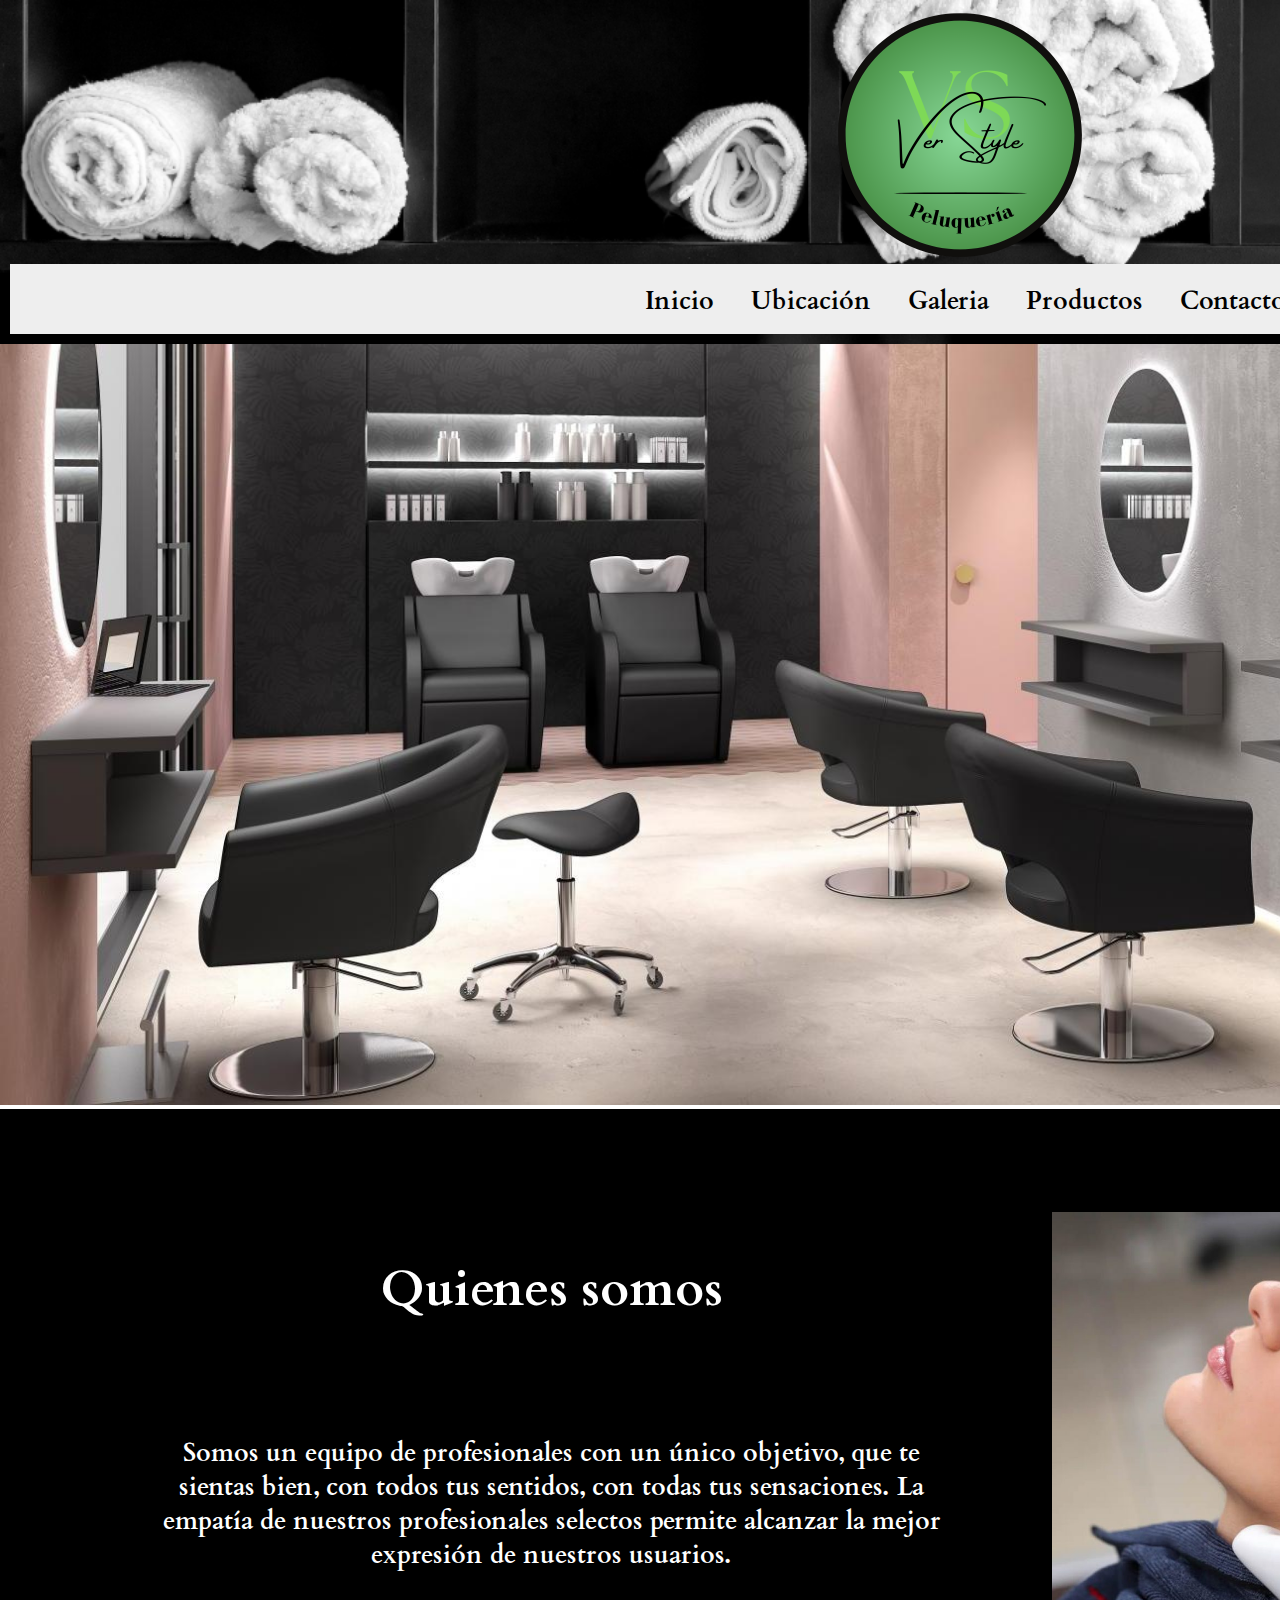
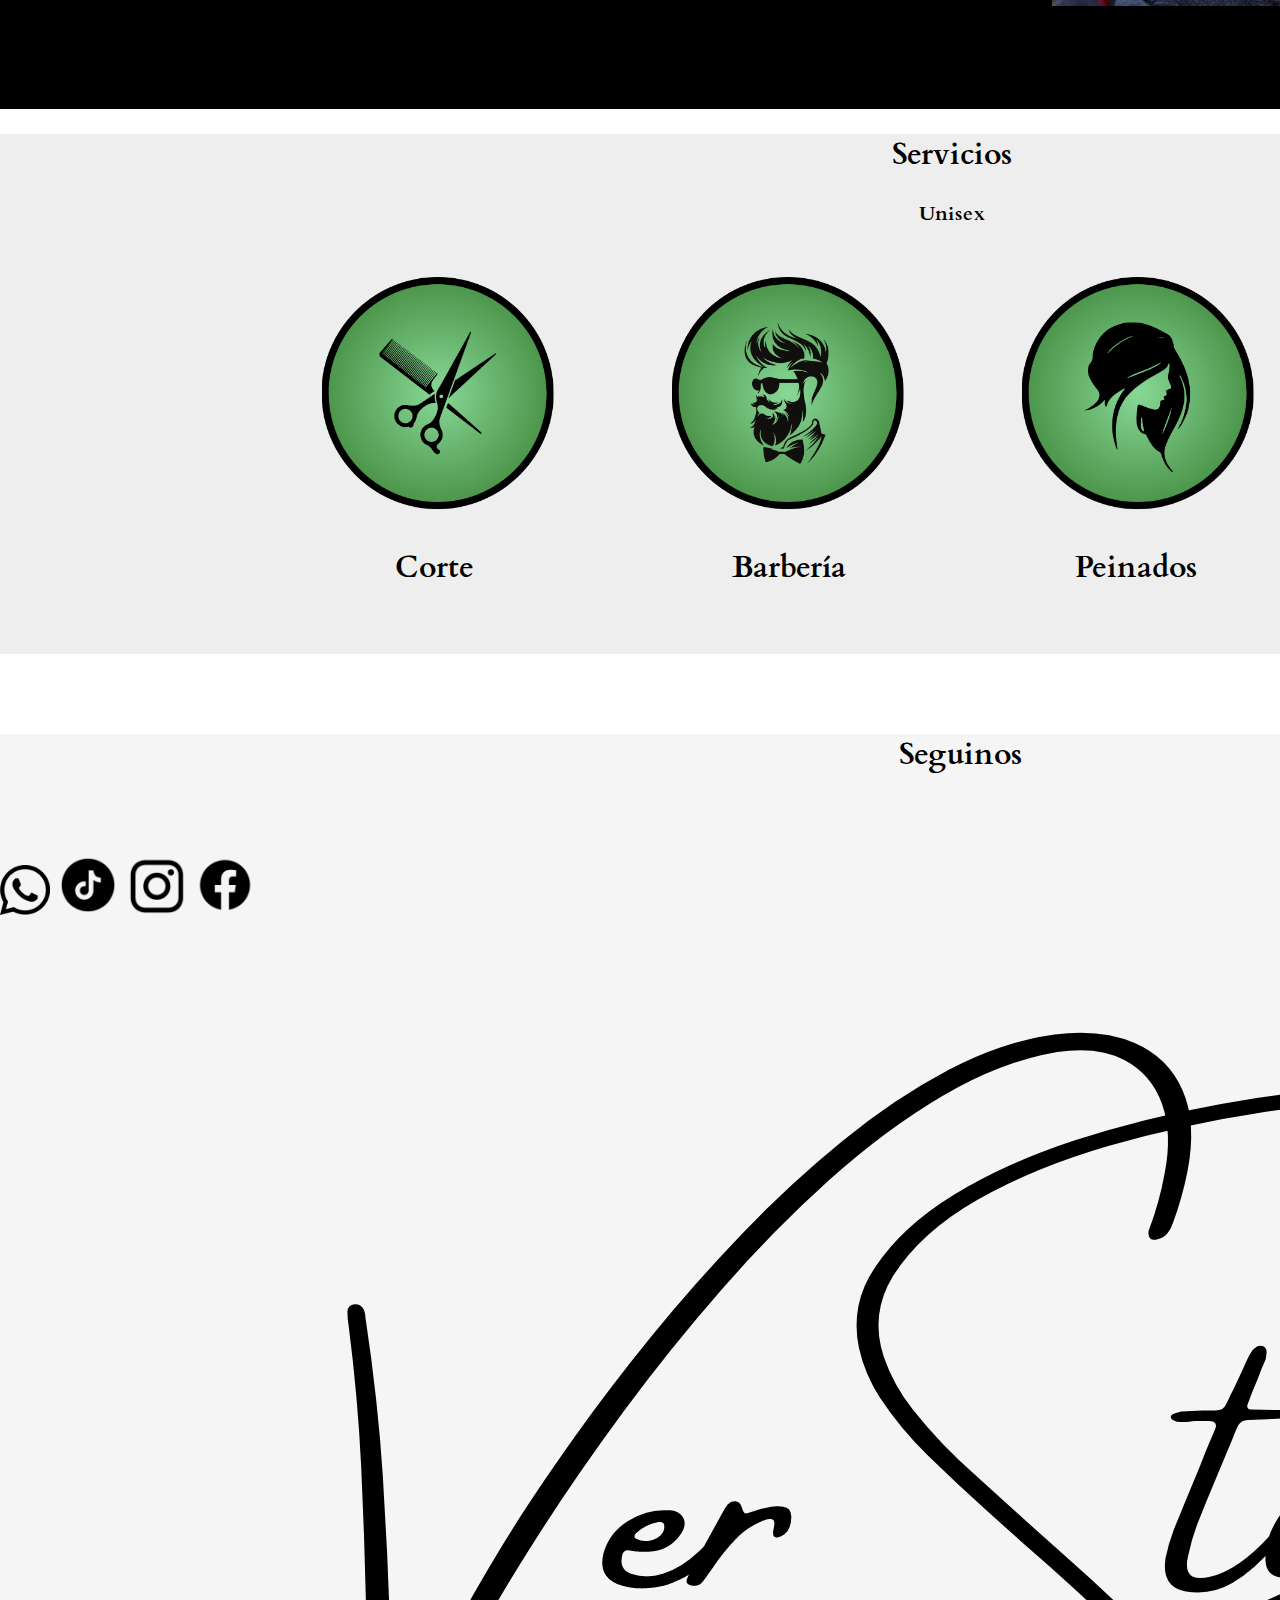
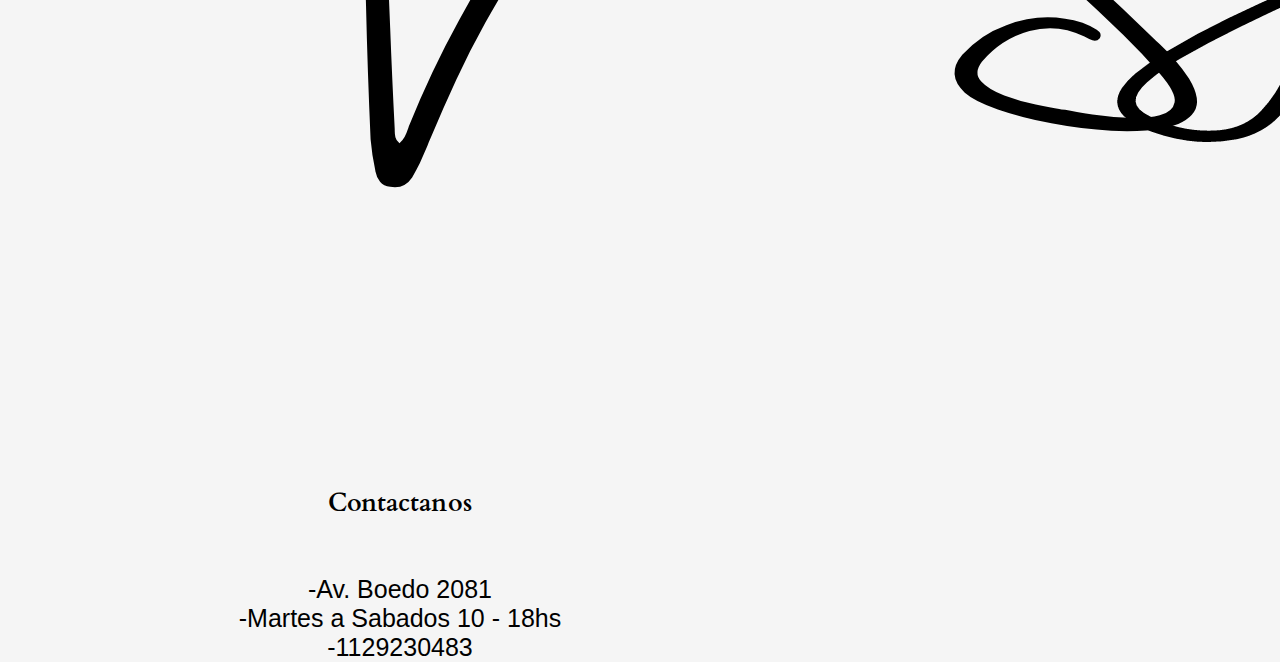
<file: index.html>
<!DOCTYPE html>
<html lang="es">
<head>
    <meta charset="UTF-8">
    <meta name="viewport" content="width=device-width, initial-scale=1.0">
    <title>VerStyle</title>

    <!--Bootstrap-->
    <link href="https://cdn.jsdelivr.net/npm/bootstrap@5.3.2/dist/css/bootstrap.min.css" rel="stylesheet" integrity="sha384-T3c6CoIi6uLrA9TneNEoa7RxnatzjcDSCmG1MXxSR1GAsXEV/Dwwykc2MPK8M2HN" crossorigin="anonymous">
    <script src="https://cdn.jsdelivr.net/npm/bootstrap@5.3.2/dist/js/bootstrap.bundle.min.js" integrity="sha384-C6RzsynM9kWDrMNeT87bh95OGNyZPhcTNXj1NW7RuBCsyN/o0jlpcV8Qyq46cDfL" crossorigin="anonymous"></script>
    
    <!--Estilos-->
    <link rel="stylesheet" href="ccs/styles.css">
    <link rel="icon" href="img/Logo.png">
    

</head>
<body>
    <!--HEADER-->
    <header>
        <div>
            <img class="logo" src="img/Logo.png" alt="Logo Vero Style" href="http://127.0.0.1:3000/index.html">        
        </div>

    <nav>
        <ul class="menu-nav"> 
            <li>            
                <a href="index.html">Inicio</a>
            </li>

            <li>            
                <a href="pages/ubicacion.html">Ubicación</a>
            </li>

            <li>            
                <a href="pages/galeria.html">Galeria</a>
            </li>

            <li>            
                <a href="pages/productos.html">Productos</a>
            </li>

            <li>            
                <a href="pages/contacto.html">Contacto</a>
            </li>
        </ul>

    </nav>
</header>

<main>
  <img class="salon" src="img/salon.jpg" alt="Salon">


   <section>
        <div class="caja">
            <div2>
                <h1>Quienes somos</h1>
            
                <p>Somos un equipo de profesionales con un único objetivo, que te sientas bien, con todos tus sentidos, con todas tus sensaciones.
                La empatía de nuestros profesionales selectos permite alcanzar la mejor expresión de nuestros usuarios.</p>
            </div2>

            <img class="lavado" src="img/lavado.jpeg" alt="Lavando cabello">
        </div>

   </section>

   <section>
        <div class="caja2">
            <div3 class="d3">
                <h2>Servicios</h2>
                <p>Unisex</p>
            </div3>

            <div4 class="imagenes">
                <img src="img/imgcorte.png" alt="Icono corte">
                <img src="img/imghombre.png" alt="Icono barbería">
                <img src="img/imgfantasia.png" alt="Icono peinado">
                <img src="img/imgcolor.png" alt="Icono coloración">
            </div4>

            <div10>
                <h9>Corte</h9>
                <h10>Barbería</h10>
                <h11>Peinados</h11>
                <h12>Coloración</h12>
            </div10>


        </div>      
    </section>
</main>


    <footer>
       
        <section class="container-fluid">
            <div class="row">

                <div1 class="col-12 col-md-4">
                    <p>Seguinos</p>
                    <img class= "wpp" src="img/whatsapp.png" alt="">
                    <img class="tiktok" src="img/tiktok.png" alt="">
                    <img class="insta" src="img/instagram.png" alt="">
                    <img class="fb" src="img/facebook.png" alt="">
                </div1>

                <img class="col-12 col-md-4" src="img/LogoFooter.png" alt="">

                <div2 class="col-12 col-md-4">
                    <p> Contactanos </p>
                    <h30> -Av. Boedo 2081</h30>
                    <h31> -Martes a Sabados 10 - 18hs</h31>
                    <h32> -1129230483</h32>   
                </div2>               
            </div>
        </section>

        
    </footer>

      
</body>
</html>
</file>
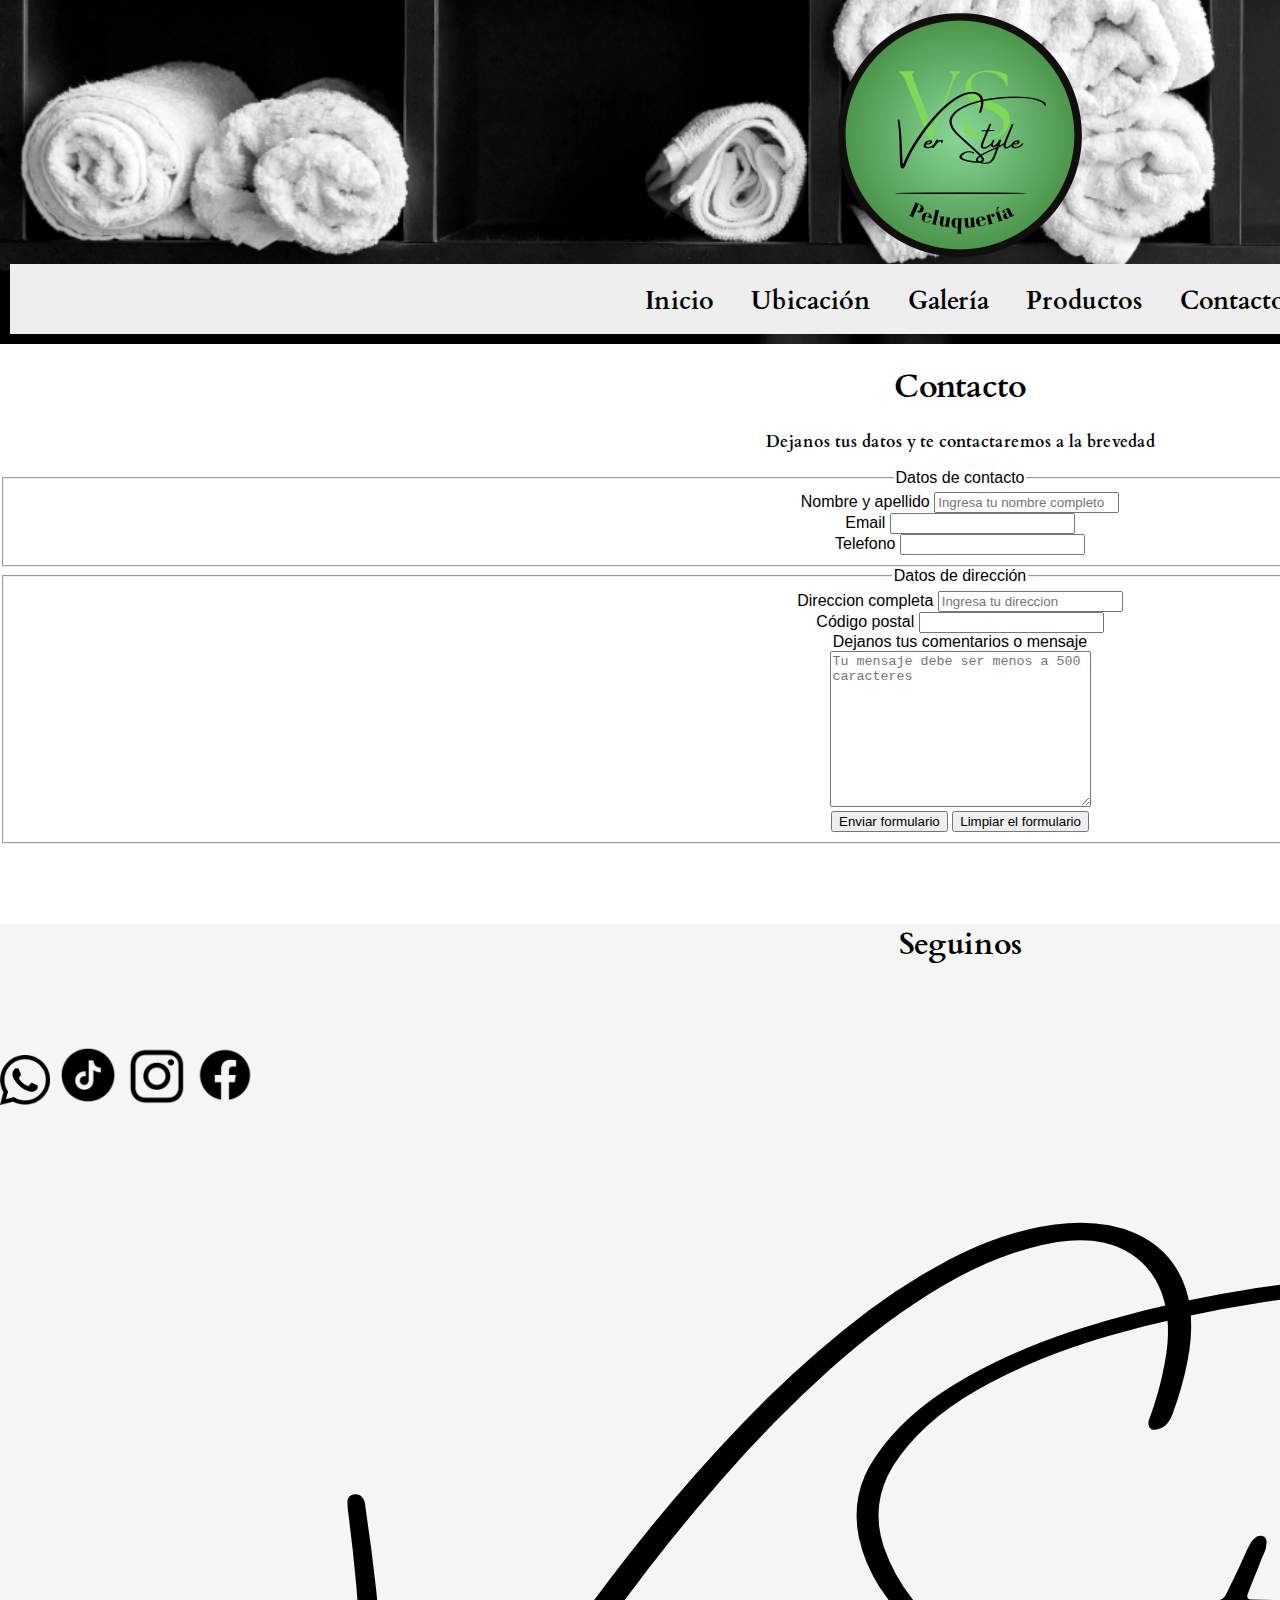
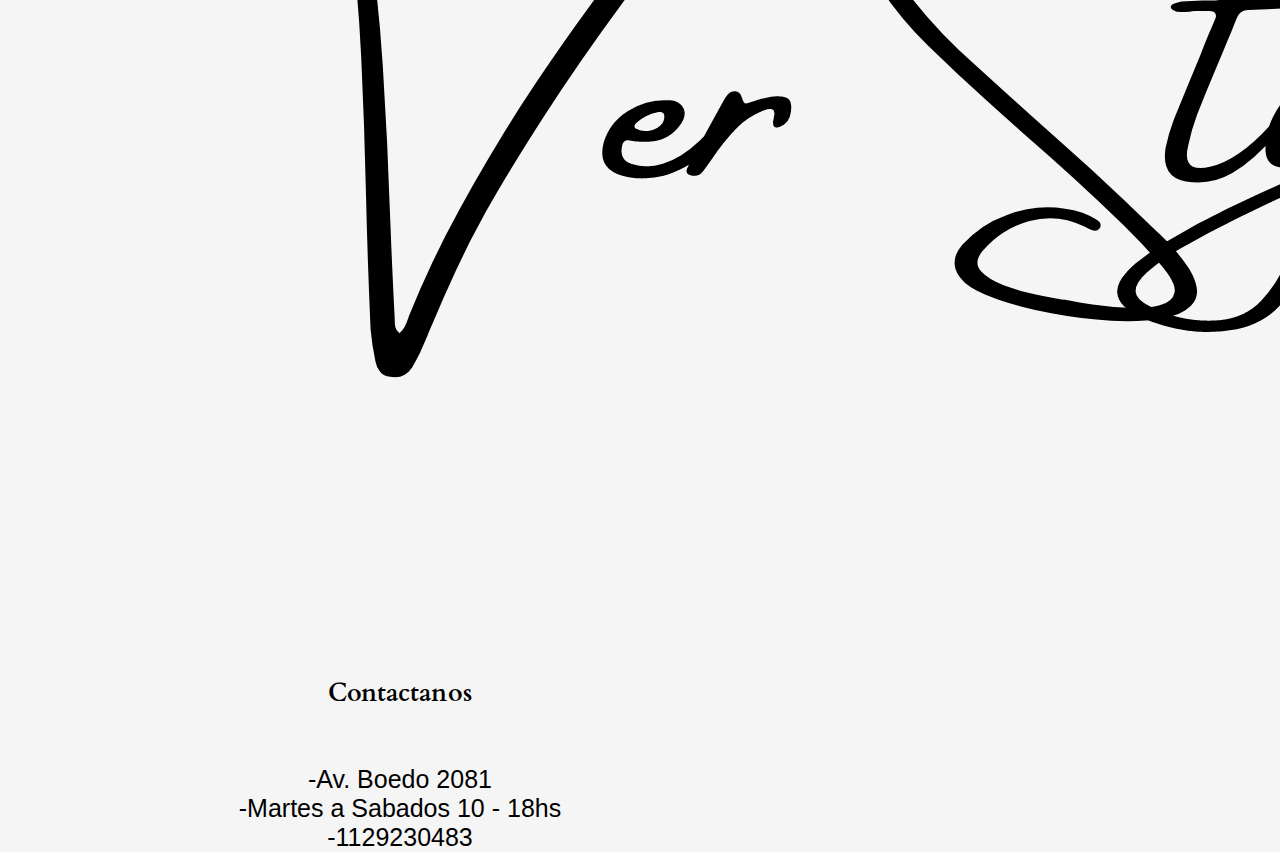
<file: pages/contacto.html>
<!DOCTYPE html>
<html lang="es">
<head>
    <meta charset="UTF-8">
    <meta name="viewport" content="width=device-width, initial-scale=1.0">
    <title>Contacto</title>
<!--Bootstrap-->
<link href="https://cdn.jsdelivr.net/npm/bootstrap@5.3.2/dist/css/bootstrap.min.css" rel="stylesheet" integrity="sha384-T3c6CoIi6uLrA9TneNEoa7RxnatzjcDSCmG1MXxSR1GAsXEV/Dwwykc2MPK8M2HN" crossorigin="anonymous">
<script src="https://cdn.jsdelivr.net/npm/bootstrap@5.3.2/dist/js/bootstrap.bundle.min.js" integrity="sha384-C6RzsynM9kWDrMNeT87bh95OGNyZPhcTNXj1NW7RuBCsyN/o0jlpcV8Qyq46cDfL" crossorigin="anonymous"></script>


    <link rel="stylesheet" href="../ccs/styles.css">
    <link rel="icon" href="../img/Logo.png">

</head>
<body>
    <!--header-->
    <header>
        <div>
            <img class="logo" src="../img/Logo.png" alt="">        
        </div>

        <nav>
            <!--Lista no ordenada con el menu-->
            <ul class="menu-nav">
                <li>
                    <a href="../index.html">Inicio</a>
                </li>

                <li>
                    <a href="ubicacion.html">Ubicación</a>
                </li>

                <li>
                    <a href="galeria.html">Galería</a>
                </li>

                <li>
                    <a href="productos.html">Productos</a>
                </li>

                <li>
                    <a href="contacto.html"> Contacto</a>
                </li>
            </ul>
        </nav>
    </header>

    <main class="form1">
        <h1>Contacto</h1>
        <p>Dejanos tus datos y te contactaremos a la brevedad</p>

        <form class="form">
            <fieldset>
                <legend>Datos de contacto</legend>
                <div>
                    <label for="nombre-apellido">Nombre y apellido</label>
    
                    <input id="nombre-apellido" type="text" placeholder="Ingresa tu nombre completo" required>
                </div>
    
                <div>
                    <label for="email">Email</label>
                    <input type="email" id="email">
                </div>
    
                <div>
                    <label for="telefono">Telefono</label>
                    <input type="tel" id="telefono">
                </div>
            </fieldset>

            <fieldset>
                <legend>Datos de dirección</legend>
                <div>
                    <label for="direccion">Direccion completa</label>
                    <input type="text" id="direccion" placeholder="Ingresa tu direccion" required>
                </div>

                <div>
                    <label for="cp">Código postal</label>
                    <input type="number" id="cp">
                </div>

                <div>
                    <label for="mensaje">Dejanos tus comentarios o mensaje</label>

                    <div>
                        <textarea id="mensaje" cols="30" rows="10" placeholder="Tu mensaje debe ser menos a 500 caracteres"></textarea>
                    </div>
                   
                </div>

                <div>
                    <input type="submit" value="Enviar formulario">
                    <input type="reset" value="Limpiar el formulario">
                </div>
            </fieldset>            
        </form>
    </main>


    <footer>

        <section class="container-fluid">
            <div class="row">
    
                <div1 class="col-12 col-md-4">
                    <p>Seguinos</p>
                    <img class= "wpp" src="../img/whatsapp.png" alt="">
                    <img class="tiktok" src="../img/tiktok.png" alt="">
                    <img class="insta" src="../img/instagram.png" alt="">
                    <img class="fb" src="../img/facebook.png" alt="">
                </div1>
    
                <img class="col-12 col-md-4" src="../img/LogoFooter.png" alt="">
    
                <div2 class="col-12 col-md-4">
                    <p> Contactanos </p>
                    <h30> -Av. Boedo 2081</h30>
                    <h31> -Martes a Sabados 10 - 18hs</h31>
                    <h32> -1129230483</h32>   
                </div2>               
            </div>
        </section>

    </footer>

</body>
</html>
</file>
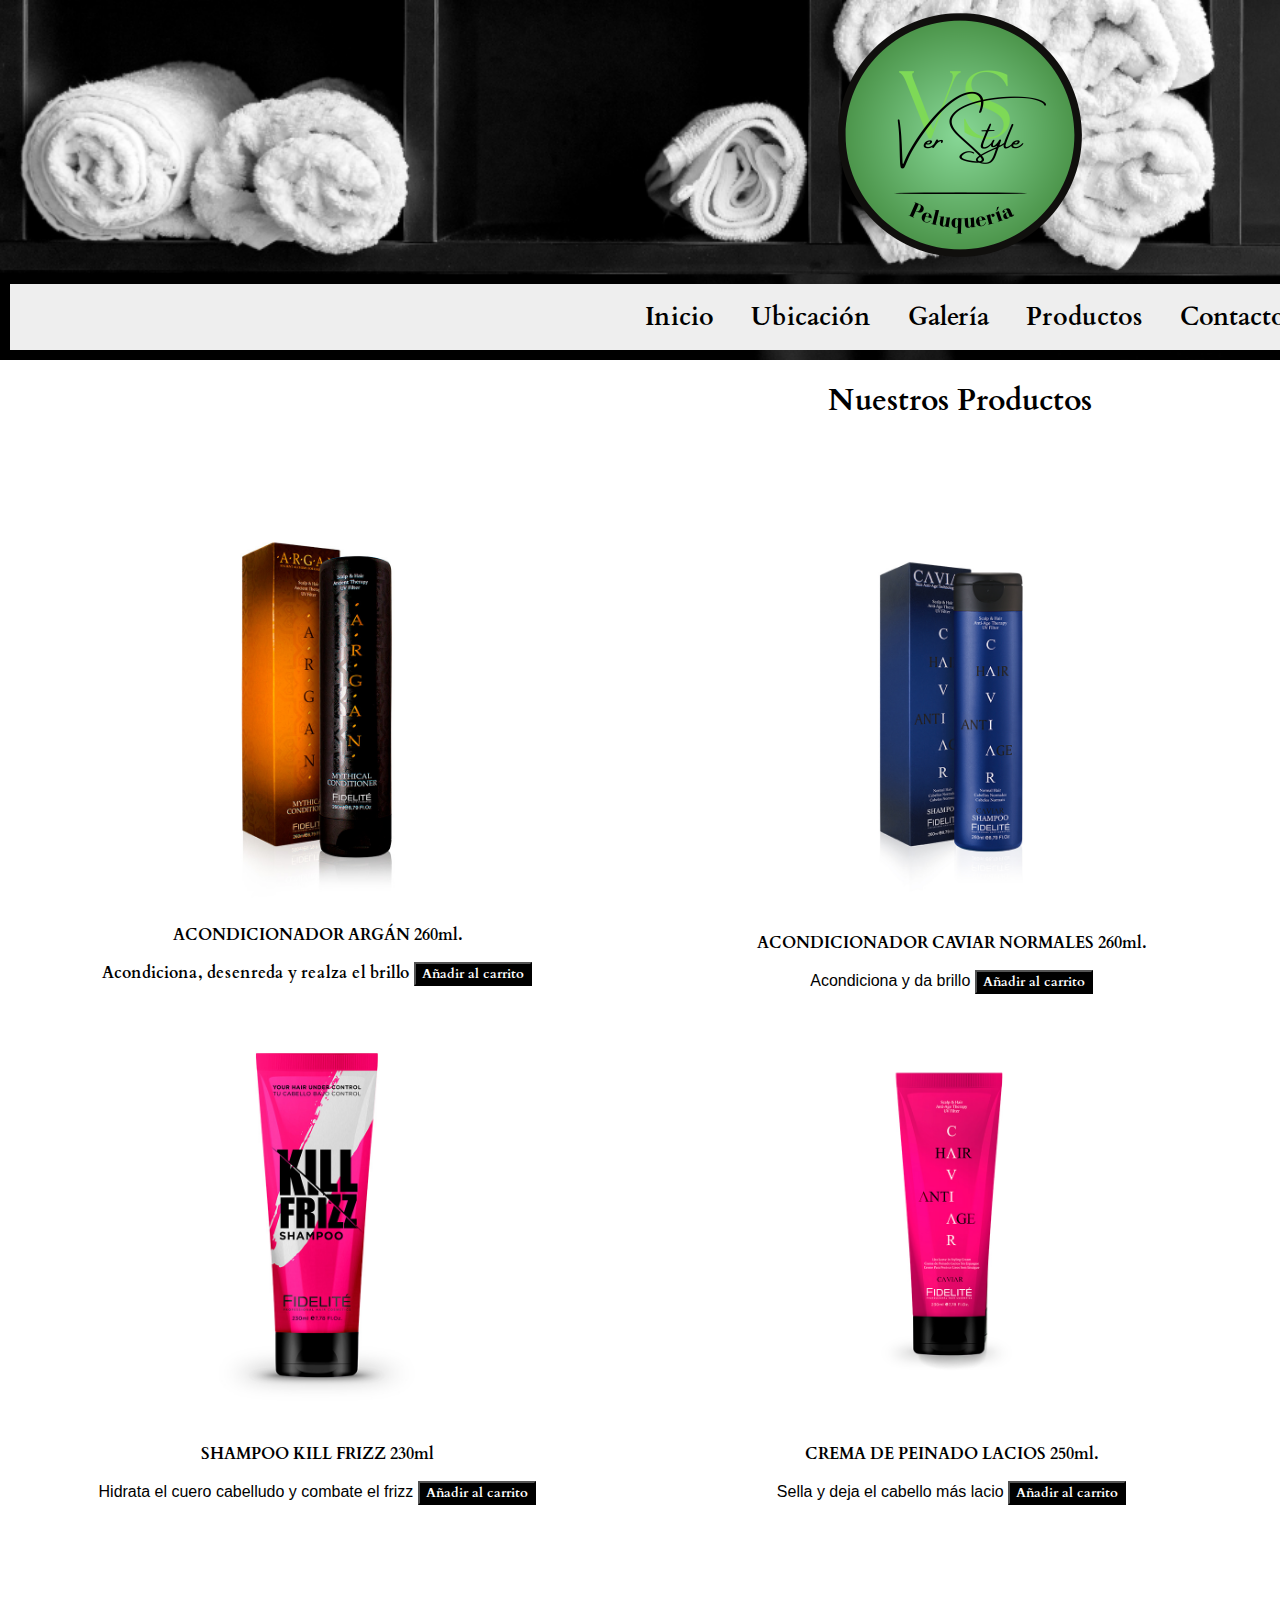
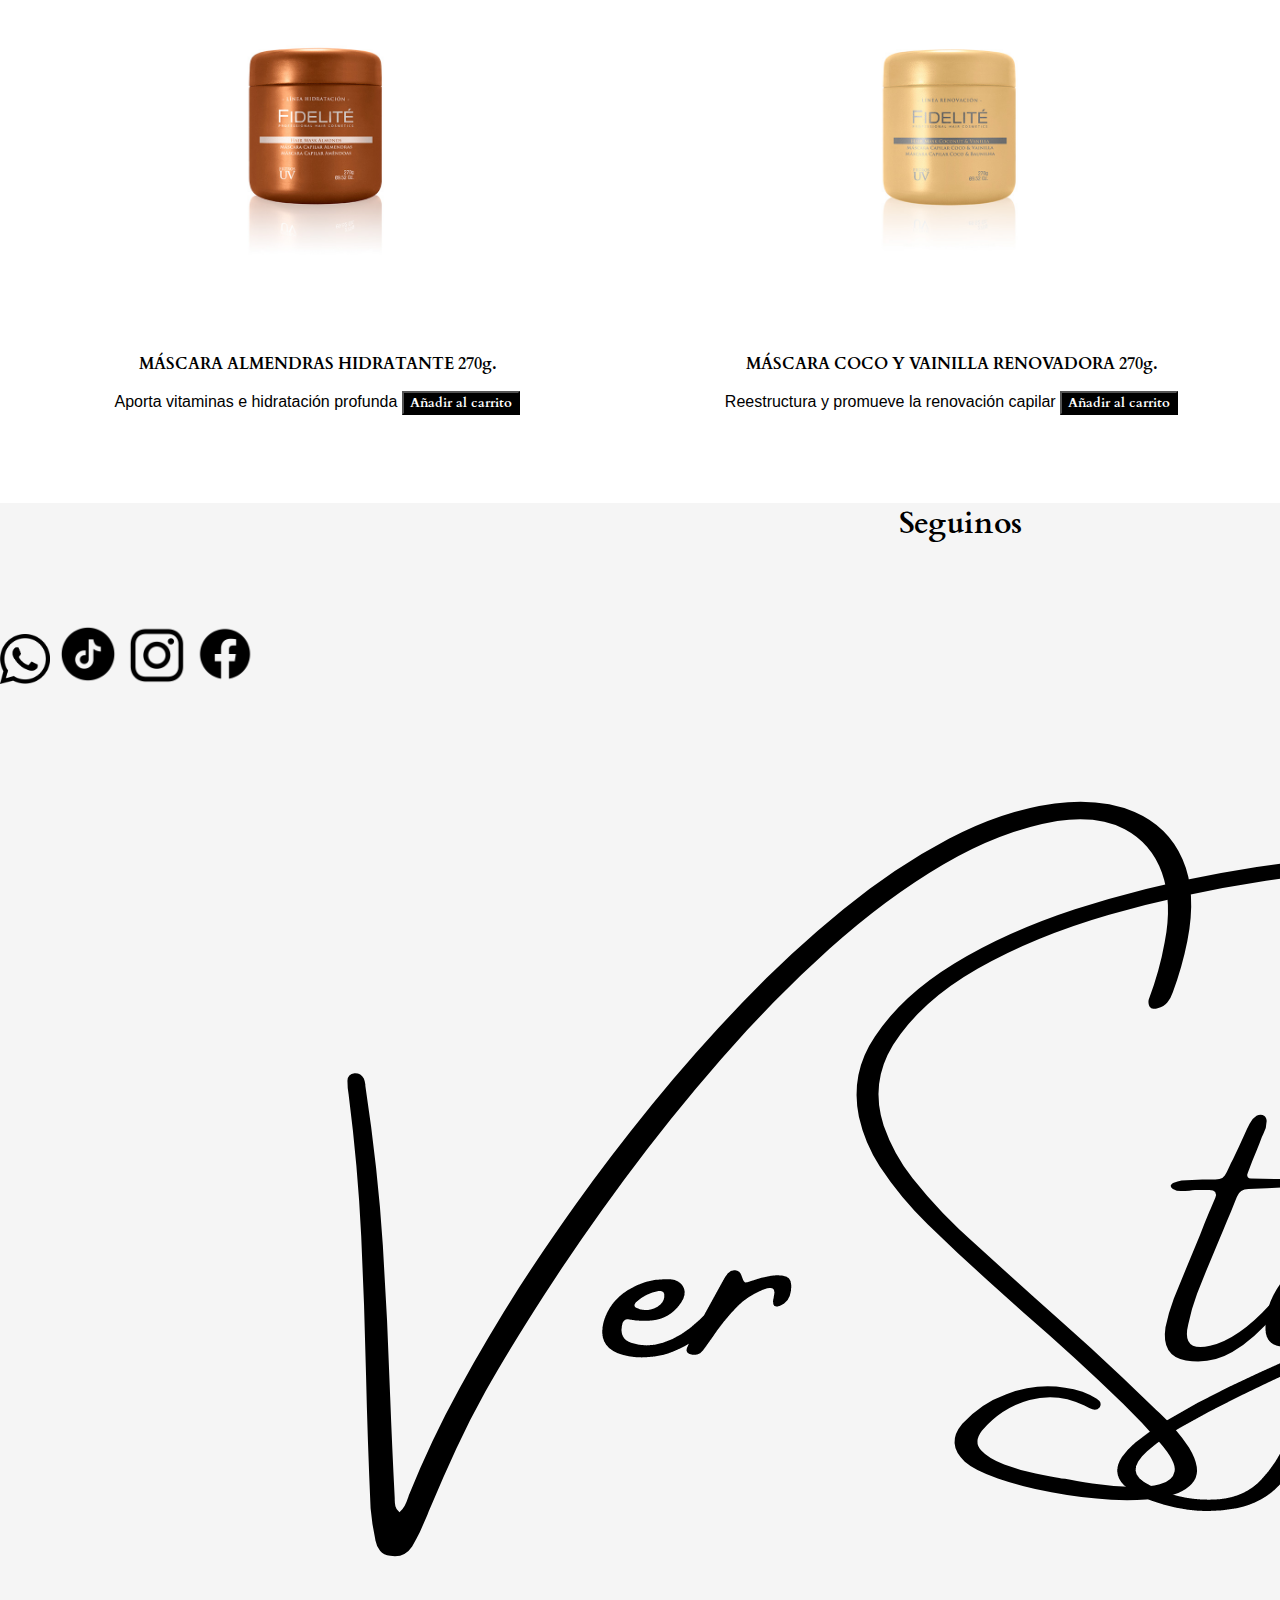
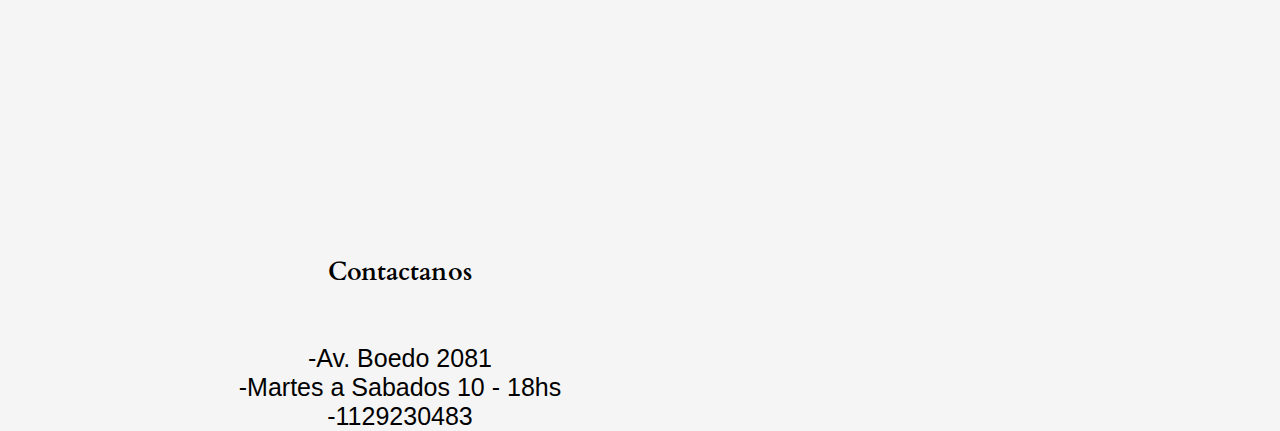
<file: pages/productos.html>
<!DOCTYPE html>
<html lang="es">
<head>
    <meta charset="UTF-8">
    <meta name="viewport" content="width=device-width, initial-scale=1.0">
    <title>Productos</title>

        <!--Bootstrap-->
        <link href="https://cdn.jsdelivr.net/npm/bootstrap@5.3.2/dist/css/bootstrap.min.css" rel="stylesheet" integrity="sha384-T3c6CoIi6uLrA9TneNEoa7RxnatzjcDSCmG1MXxSR1GAsXEV/Dwwykc2MPK8M2HN" crossorigin="anonymous">
        <script src="https://cdn.jsdelivr.net/npm/bootstrap@5.3.2/dist/js/bootstrap.bundle.min.js" integrity="sha384-C6RzsynM9kWDrMNeT87bh95OGNyZPhcTNXj1NW7RuBCsyN/o0jlpcV8Qyq46cDfL" crossorigin="anonymous"></script>
        
    
    <link rel="stylesheet" href="../ccs/styles.css">
    <link rel="icon" href="../img/Logo.png">

</head>
<body>
    <!--header-->
    <header>
        
        <div>
            <img class="logo" src="../img/Logo.png" alt="">        
        </div>

        <nav class="menu-nav">
            <!--Lista no ordenada con el menu-->
            <ul>
                <li>
                    <a href="../index.html">Inicio</a>
                </li>

                <li>
                    <a href="ubicacion.html">Ubicación</a>
                </li>

                <li>
                    <a href="galeria.html">Galería</a>
                </li>

                <li>
                    <a href="productos.html">Productos</a>
                </li>

                <li>
                    <a href="contacto.html"> Contacto</a>
                </li>
            </ul>
        </nav>
      
    </header>
    
    

<main>
    <h6 class="productos">Nuestros Productos</h6> 
    
    <section class="grilla">

    <div class="card">
        <div> <img src="../img/Acondicionador argan.jpg" alt="" title=""> </div> 
         <div>
            <p>ACONDICIONADOR ARGÁN 260ml.<p>
            <h20>Acondiciona, desenreda y realza el brillo</h20>
            <button>Añadir al carrito</button>
         </div>
    </div>
    
    <div class="card">
       <div> <img src="../img/shampoo.jpg" alt="" title=""> </div> 
        <div>
            <p>ACONDICIONADOR CAVIAR NORMALES 260ml.</p>
            <h21>Acondiciona y da brillo</h21>
            <button>Añadir al carrito</button>
        </div>
    </div>

    <div class="card">
       <div> <img src="../img/lasio.jpg" alt="" title=""> </div> 
        <div>
            <p>PROTECTOR TÉRMICO CAVIAR 120ml.</p>
            <h22>Protege contra el calor</h22>
            <button>Añadir al carrito</button>
        </div>
    </div>

    <div class="card">   
       <div> <img src="../img/frizz.jpg" alt="" title=""> </div> 
        <div>
            <p>SHAMPOO KILL FRIZZ 230ml</p>
            <h23>Hidrata el cuero cabelludo y combate el frizz<h23>

            <button>Añadir al carrito</button>
        </div>
    </div>

    <div class="card">
       <div> <img src="../img/crema.jpg" alt="" title=""> </div> 
        <div>
            <p>CREMA DE PEINADO LACIOS 250ml.</p>
            <h24>Sella y deja el cabello más lacio</h24>
            <button>Añadir al carrito</button>
        </div>
    </div>

    <div class="card">   
       <div> <img src="../img/protector.jpg" alt="" title=""> </div> 
        <div>
            <p>BRILLO INSTANTÁNEO ARGÁN 120ml.</p>
            <h25>Aporta brillo supremo</h25>
            <button>Añadir al carrito</button>
        </div>
    </div>

    <div class="card">   
       <div> <img src="../img/seco.jpg" alt="" title=""> </div> 
        <div>
            <p>MÁSCARA ALMENDRAS HIDRATANTE 270g.</p>
            <h26>Aporta vitaminas e hidratación profunda</h26>
            <button>Añadir al carrito</button>
        </div>
    </div>

    <div class="card">   
       <div> <img src="../img/mascaracocovainilla270_2.jpg" alt="" title=""> </div>
        <div>
            <p>MÁSCARA COCO Y VAINILLA RENOVADORA 270g.</p>
            <h27>Reestructura y promueve la renovación capilar</h27>
            <button>Añadir al carrito</button>
        </div>
    </div>

    <div class="card">   
       <div> <img src="../img/graso.jpg" alt="" title=""> </div>
        <div>
            <p>ACONDICIONADOR CAVIAR GRASOS 260ml.<p>
            <h29>Regula el sebo y desenreda<h29>
            <button>Añadir al carrito</button>
        </div>
    </div>    

  
</main>     


    </section>

<footer>

    <section class="container-fluid">
        <div class="row">

            <div1 class="col-12 col-md-4">
                <p>Seguinos</p>
                <img class= "wpp" src="../img/whatsapp.png" alt="">
                <img class="tiktok" src="../img/tiktok.png" alt="">
                <img class="insta" src="../img/instagram.png" alt="">
                <img class="fb" src="../img/facebook.png" alt="">
            </div1>

            <img class="col-12 col-md-4" src="../img/LogoFooter.png" alt="">

            <div2 class="col-12 col-md-4">
                <p> Contactanos </p>
                <h30> -Av. Boedo 2081</h30>
                <h31> -Martes a Sabados 10 - 18hs</h31>
                <h32> -1129230483</h32>   
            </div2>               
        </div>
    </section>
    

</footer>

</body>
</html>
</file>
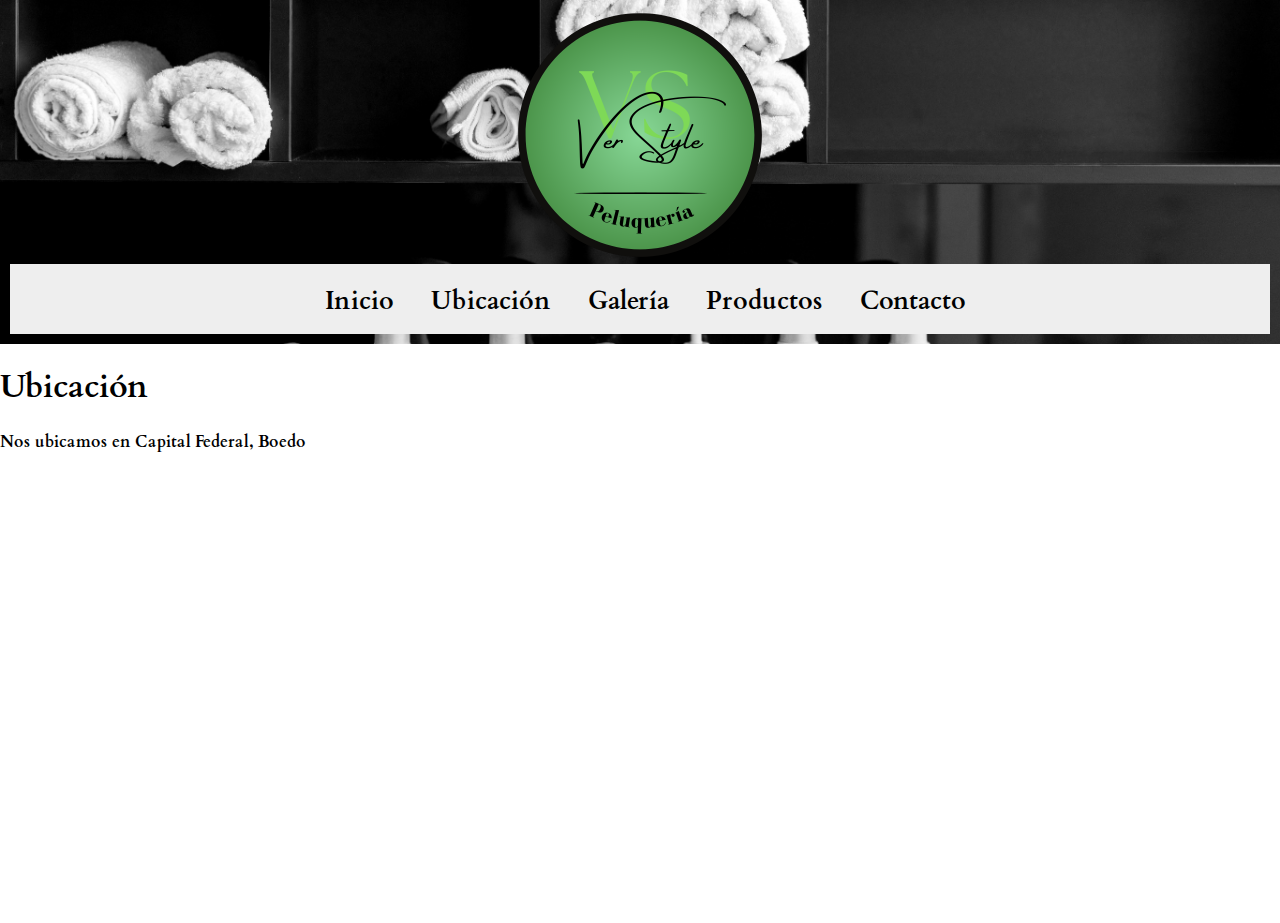
<file: pages/ubicacion.html>
<!DOCTYPE html>
<html lang="es">
<head>
    <meta charset="UTF-8">
    <meta name="viewport" content="width=device-width, initial-scale=1.0">
    <title>Ubicación</title>

    <!--Bootstrap-->
    <link href="https://cdn.jsdelivr.net/npm/bootstrap@5.3.2/dist/css/bootstrap.min.css" rel="stylesheet" integrity="sha384-T3c6CoIi6uLrA9TneNEoa7RxnatzjcDSCmG1MXxSR1GAsXEV/Dwwykc2MPK8M2HN" crossorigin="anonymous">
    <script src="https://cdn.jsdelivr.net/npm/bootstrap@5.3.2/dist/js/bootstrap.bundle.min.js" integrity="sha384-C6RzsynM9kWDrMNeT87bh95OGNyZPhcTNXj1NW7RuBCsyN/o0jlpcV8Qyq46cDfL" crossorigin="anonymous"></script>
    
    <link rel="stylesheet" href="../ccs/styles.css">
    <link rel="icon" href="../img/Logo.png">

</head>
<body>
    <!--header-->
    <header>

        <div>
            <img class="logo" src="../img/Logo.png" alt="">        
        </div>

        <nav>
            <!--Lista no ordenada con el menu-->
            <ul class="menu-nav">
                <li>
                    <a href="../index.html">Inicio</a>
                </li>

                <li>
                    <a href="ubicacion.html">Ubicación</a>
                </li>

                <li>
                    <a href="galeria.html">Galería</a>
                </li>

                <li>
                    <a href="productos.html">Productos</a>
                </li>

                <li>
                    <a href="contacto.html"> Contacto</a>
                </li>
            </ul>
        </nav>
    </header>

    <main>
        <h1>Ubicación</h1>
        <p>Nos ubicamos en Capital Federal, Boedo</p>

        <iframe src="https://www.google.com/maps/embed?pb=!1m18!1m12!1m3!1d3282.6364749061036!2d-58.418690023501995!3d-34.63862575934397!2m3!1f0!2f0!3f0!3m2!1i1024!2i768!4f13.1!3m3!1m2!1s0x95bccb083e3648f9%3A0x5798d2f56a3a46ba!2sAv.%20Boedo%202081%2C%20C1239AAK%20CABA!5e0!3m2!1ses!2sar!4v1702496582700!5m2!1ses!2sar" width="600" height="450" style="border:0;" allowfullscreen="" loading="lazy" referrerpolicy="no-referrer-when-downgrade">

    </main>

    <footer>
        <section class="container-fluid">
            <div class="row">
    
                <div1 class="col-12 col-md-4">
                    <p>Seguinos</p>
                    <img class= "wpp" src="../img/whatsapp.png" alt="">
                    <img class="tiktok" src="../img/tiktok.png" alt="">
                    <img class="insta" src="../img/instagram.png" alt="">
                    <img class="fb" src="../img/facebook.png" alt="">
                </div1>
    
                <img class="col-12 col-md-4" src="../img/LogoFooter.png" alt="">
    
                <div2 class="col-12 col-md-4">
                    <p> Contactanos </p>
                    <h30> -Av. Boedo 2081</h30>
                    <h31> -Martes a Sabados 10 - 18hs</h31>
                    <h32> -1129230483</h32>   
                </div2>               
            </div>
        </section>

    </footer>
    
</body>
</html>
</file>
<file: ccs/styles.css>
@font-face{
    font-family:"cardo" ;
    src: url(../fonts/Cardo-Bold.ttf);
    }

body{
    background-color: white;
    margin: 0;
    padding: 0;
    font-family: sans-serif;
}

header{
    padding: 10px;
    text-align: center;
    background-image: url("../img/Inicio.png");
    background-size: cover;
}

/*Navegacion y principio*/
.logo{
    width: 250px;
}

nav{
    display: flex;
    justify-content: center;
    background-color: #eeeeee;  
}
.menu-nav{
    margin-top: 20px;
}

a{
    color: black;
    text-decoration: none;
}
.menu-nav li{
    display: inline; 
    margin-right: 30px;
    font-family: cardo;
    font-size: 25px;
}
.salon{
    width: 1903px;
}



/*Inicio*/

header{
    grid-area: header;
}

main{
    grid-area: main;
}

footer{
    grid-area: footer;
}



/* Caja 1*/

body{
    display: grid;
    grid-template-areas: 
    "header header header"
    "main main main"
    "footer footer footer"
    ;
}

h1{
    font-family: cardo;
} 
p{
    font-family: cardo;
} 
div2{
    flex-direction: column;
    text-align: center;
    font-size: 25px;
    width: 800px;
}
.caja {
    background-color: black;
    width: 1903px;
    height: 600px;
    color: #ffffff;
    display: flex;
    gap: 100px;
    justify-content: center;
    font-size: 60px;
}
.lavado{
    width: 700px;
}



/* Texto de Caja 2 */
div3{    
    text-align: center;
    font-size: 20px;  
}
div4{
    justify-content: center;

}
div10{
    font-size: 30px;
}
h2{
    font-family: cardo;
} 
h9{ 
    margin-left: 395px;
    font-family: cardo;
}
h10{ 
    margin-left: 250px;
    font-family: cardo;
}
h11{ 
    margin-left: 220px;
    font-family: cardo;
}
h12{ 
    margin-left: 210px;
    font-family: cardo;
}
.caja2 {
    background-color: #eeeeee;
    width: 1903px;
    height: 520px;
    color: #000000;
    justify-content: center;
    flex-direction: column;
}
.imagenes{
    display:flex; 
    gap: 50px;
    margin-left: 15px;
}

.caja{
    display: flex;
    place-items: center;
}



/* Galeria */
div8{
    display: flex;
    flex-direction: row;  
}

h6{ 
    font-size: 30px;
    text-align: center;
    font-family: cardo;
}

h7{ 
    font-size: 30px;
    text-align: center;
    font-family: cardo;
}

.grilla2{
    display: grid;
    width: 1903px;
    grid-template-columns: 1fr 1fr 1fr;
    grid-template-rows: 1fr 1fr ;
    place-items: center;
    margin-top: 50px; 
}
.galeria{
    width: 450px;  
 }

 section2 div img{
    width: 500px;
 }
 section2 div {
   margin-top: 10px;
 }

 .peinados{
    font-size: 30px;
    text-align: center;
    margin-top: 20px;
 }



/*Texto de footer*/

section div div1{
    text-align: center;
    align-items: center;
    font-size: 30px
}

section div div1 p{
    margin-top: 80px;
}

section div div1 img{
    margin-top: 50px;
}
.wpp{
    width: 50px;
}
.tiktok{
    width: 60px;   
}
.insta{
    width: 60px;   
}
.fb{
    width: 60px;   
}

section div div2{
    display: flex;
    text-align: center;
    align-items: center;  
}
section div div2 p{
    margin-top: 80px;
}
section div div2 h30{
    margin-top: 30px;
}



/*Grilla Productos*/

main section div img{
    width: 300px;
}

.card{ 
   text-align: center;
   border: 0;
}

.row{
    background-color: whitesmoke;
}
.grilla{
    display: grid;
    width: 1903px;
    grid-template-columns: 1fr 1fr 1fr;
    grid-template-rows: 1fr 1fr 1fr;
    place-items: center; 
}
div30{
    place-items: center;
    justify-content: center;
}
button{
    background-color: #000000;
    font-family: cardo;
    color: white;
}

.productos{
    font-size: 30px;
    text-align: center;
    margin-top: 20px;
}


.form{   
    text-align: center;
}

.form1{
    text-align: center;
}
</file>
